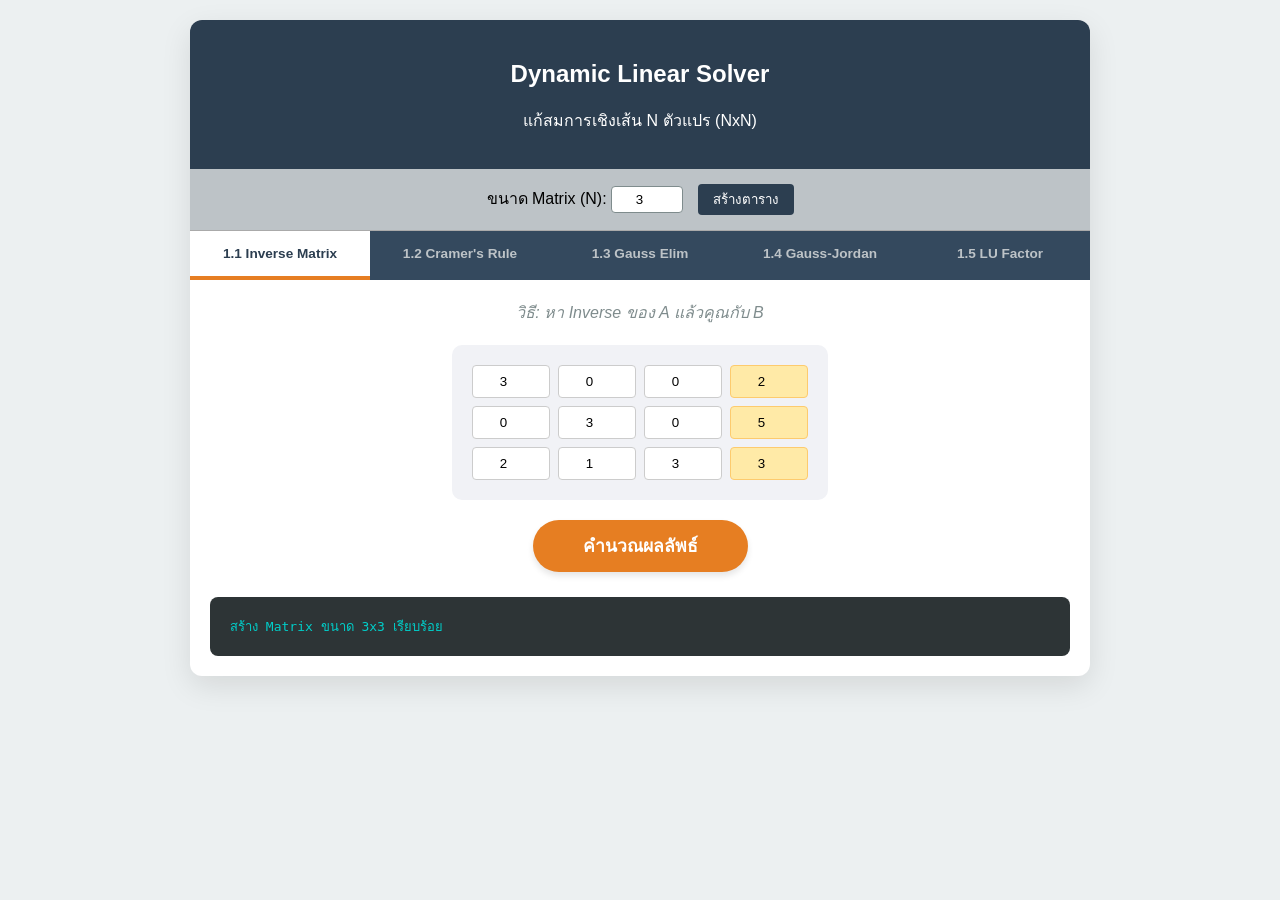
<file: index.html>
<!DOCTYPE html>
<html lang="th">
<head>
    <meta charset="UTF-8">
    <meta name="viewport" content="width=device-width, initial-scale=1.0">
    <title>Dynamic Direct Methods Solver</title>
    <link rel="stylesheet" href="style.css">
</head>
<body>

<div class="container">
    <header>
        <h2>Dynamic Linear Solver</h2>
        <p>แก้สมการเชิงเส้น N ตัวแปร (NxN)</p>
    </header>

    <div class="controls">
        <label>ขนาด Matrix (N): </label>
        <input type="number" id="size-input" value="3" min="2" max="10">
        <button onclick="createGrid()" class="btn-create">สร้างตาราง</button>
    </div>

    <div class="tabs">
        <div class="tab active" onclick="selectMethod(0)">1.1 Inverse Matrix</div>
        <div class="tab" onclick="selectMethod(1)">1.2 Cramer's Rule</div>
        <div class="tab" onclick="selectMethod(2)">1.3 Gauss Elim</div>
        <div class="tab" onclick="selectMethod(3)">1.4 Gauss-Jordan</div>
        <div class="tab" onclick="selectMethod(4)">1.5 LU Factor</div>
    </div>

    <div class="content">
        <div class="description" id="method-desc">วิธี: หา Inverse ของ A แล้วคูณกับ B</div>

        <div id="matrix-wrapper">
            <div class="matrix-box" id="matrix-inputs"></div>
        </div>

        <button onclick="calculate()" class="btn-calc">คำนวณผลลัพธ์</button>

        <div id="output-area">ผลการคำนวณและขั้นตอนจะปรากฏที่นี่...</div>
    </div>
</div>

<script src="script.js"></script>

</body>
</html>
</file>
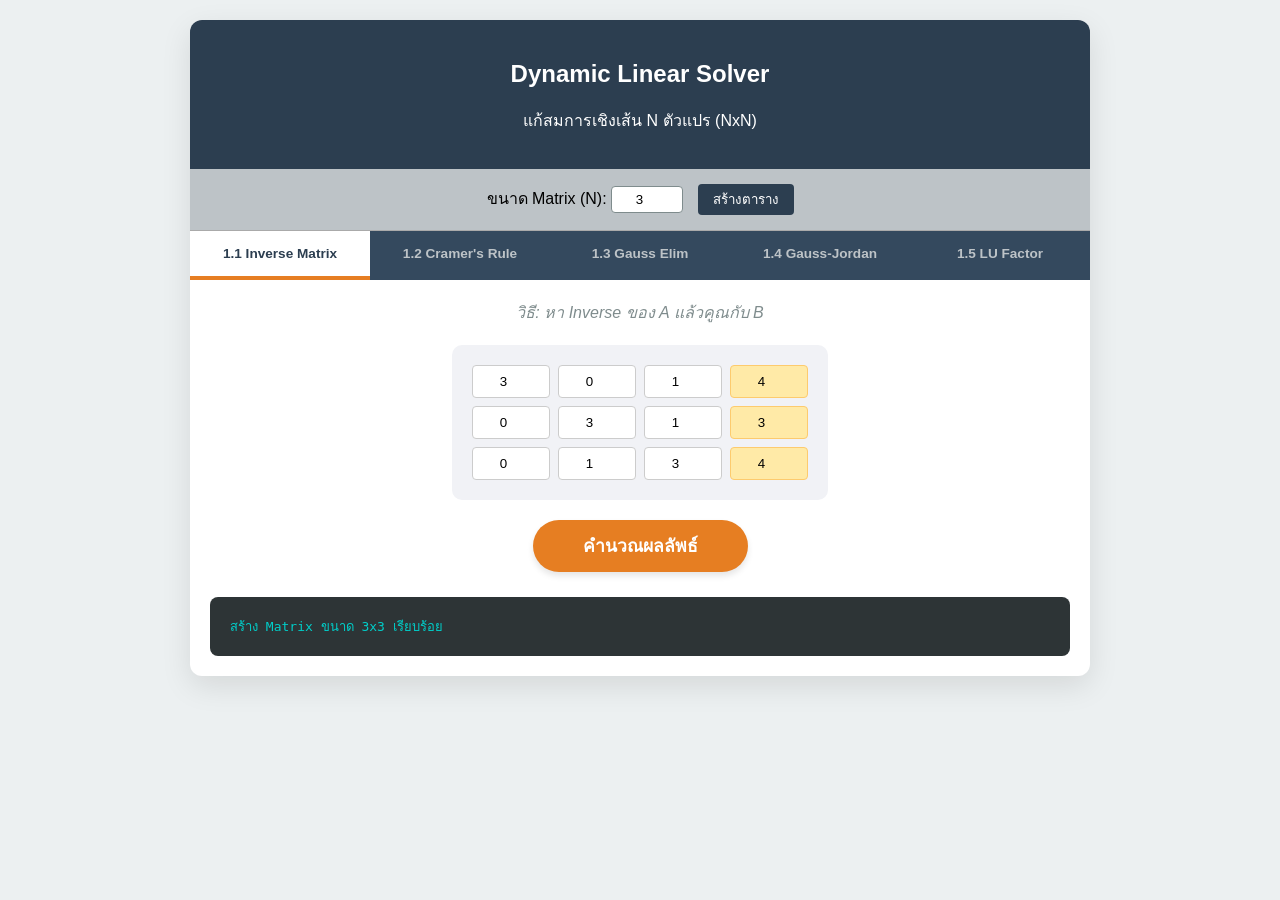
<file: page.html>
<!DOCTYPE html>
<html lang="th">
<head>
    <meta charset="UTF-8">
    <meta name="viewport" content="width=device-width, initial-scale=1.0">
    <title>Dynamic Direct Methods Solver</title>
    <link rel="stylesheet" href="style.css">
</head>
<body>

<div class="container">
    <header>
        <h2>Dynamic Linear Solver</h2>
        <p>แก้สมการเชิงเส้น N ตัวแปร (NxN)</p>
    </header>

    <div class="controls">
        <label>ขนาด Matrix (N): </label>
        <input type="number" id="size-input" value="3" min="2" max="10">
        <button onclick="createGrid()" class="btn-create">สร้างตาราง</button>
    </div>

    <div class="tabs">
        <div class="tab active" onclick="selectMethod(0)">1.1 Inverse Matrix</div>
        <div class="tab" onclick="selectMethod(1)">1.2 Cramer's Rule</div>
        <div class="tab" onclick="selectMethod(2)">1.3 Gauss Elim</div>
        <div class="tab" onclick="selectMethod(3)">1.4 Gauss-Jordan</div>
        <div class="tab" onclick="selectMethod(4)">1.5 LU Factor</div>
    </div>

    <div class="content">
        <div class="description" id="method-desc">วิธี: หา Inverse ของ A แล้วคูณกับ B</div>

        <div id="matrix-wrapper">
            <div class="matrix-box" id="matrix-inputs"></div>
        </div>

        <button onclick="calculate()" class="btn-calc">คำนวณผลลัพธ์</button>

        <div id="output-area">ผลการคำนวณและขั้นตอนจะปรากฏที่นี่...</div>
    </div>
</div>

<script src="script.js"></script>

</body>
</html>
</file>
<file: style.css>
:root {
    --primary: #2c3e50;
    --active: #e67e22;
    --bg: #ecf0f1;
    --white: #ffffff;
    --highlight: #ffeaa7;
}

body {
    font-family: 'Sarabun', sans-serif;
    background: var(--bg);
    display: flex;
    justify-content: center;
    padding: 20px;
    margin: 0;
}

.container {
    background: var(--white);
    width: 100%;
    max-width: 900px;
    border-radius: 12px;
    box-shadow: 0 10px 30px rgba(0,0,0,0.1);
    overflow: hidden;
}

header {
    background: var(--primary);
    color: var(--white);
    padding: 20px;
    text-align: center;
}

.controls {
    padding: 15px;
    background: #bdc3c7;
    text-align: center;
    border-bottom: 1px solid #aaa;
}

.controls input {
    width: 60px;
    padding: 5px;
    text-align: center;
    border-radius: 4px;
    border: 1px solid #7f8c8d;
}

.btn-create {
    padding: 5px 15px;
    background: var(--primary);
    color: white;
    border: none;
    border-radius: 4px;
    cursor: pointer;
    margin-left: 10px;
}

.tabs {
    display: flex;
    flex-wrap: wrap;
    background: #34495e;
}

.tab {
    flex: 1;
    padding: 15px 5px;
    text-align: center;
    cursor: pointer;
    font-size: 0.85rem;
    font-weight: bold;
    color: #bdc3c7;
    transition: 0.3s;
    border-bottom: 4px solid transparent;
    min-width: 120px;
}

.tab.active {
    background: var(--white);
    color: var(--primary);
    border-bottom-color: var(--active);
}

.content {
    padding: 20px;
    display: flex;
    flex-direction: column;
    align-items: center;
}

.description {
    margin-bottom: 20px;
    color: #7f8c8d;
    font-style: italic;
    text-align: center;
}

#matrix-wrapper {
    overflow-x: auto;
    width: 100%;
    display: flex;
    justify-content: center;
}

.matrix-box {
    display: grid;
    gap: 8px;
    background: #f1f2f6;
    padding: 20px;
    border-radius: 10px;
    margin-bottom: 20px;
}

.matrix-box input {
    width: 60px;
    padding: 8px;
    text-align: center;
    border: 1px solid #ccc;
    border-radius: 4px;
}

.matrix-box input:last-child, 
.matrix-box input.result-col {
    background-color: var(--highlight);
    border-color: #fdcb6e;
}

.btn-calc {
    padding: 12px 50px;
    background: var(--active);
    color: var(--white);
    border: none;
    border-radius: 30px;
    font-size: 1.1rem;
    cursor: pointer;
    font-weight: bold;
    transition: 0.2s;
    box-shadow: 0 4px 6px rgba(0,0,0,0.1);
}

.btn-calc:hover {
    transform: translateY(-2px);
    box-shadow: 0 6px 12px rgba(0,0,0,0.15);
}

#output-area {
    width: 100%;
    margin-top: 25px;
    background: #2d3436;
    color: #00cec9;
    padding: 20px;
    border-radius: 8px;
    font-family: monospace;
    white-space: pre-wrap;
    line-height: 1.5;
    max-height: 400px;
    overflow-y: auto;
    box-sizing: border-box;
}
</file>
